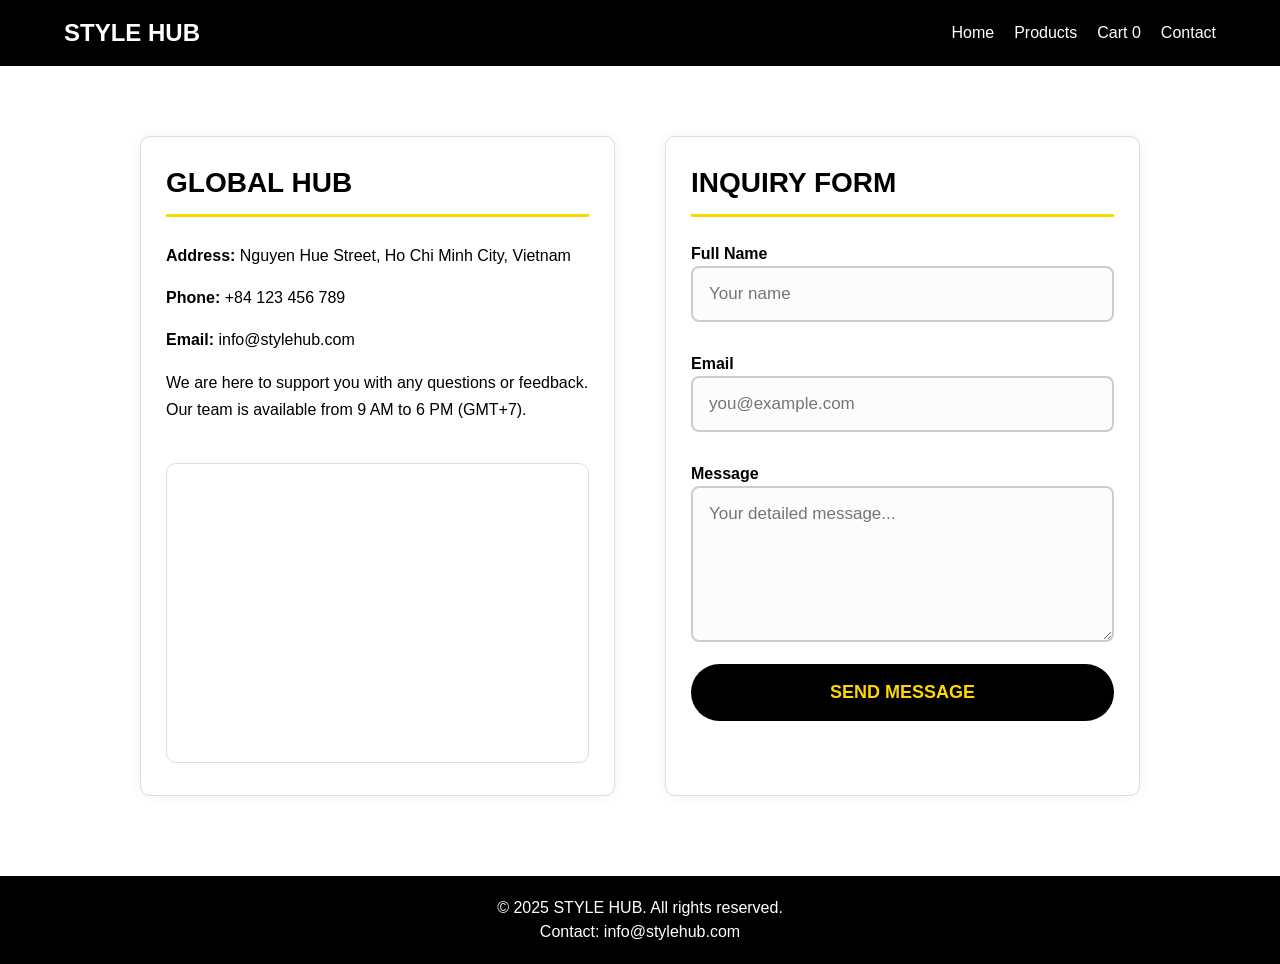
<file: contact.html>
<!DOCTYPE html>
<html lang="en">
<head>
<meta charset="UTF-8" />
<meta name="viewport" content="width=device-width, initial-scale=1.0" />
<title>Contact – STYLE HUB</title>
<link rel="stylesheet" href="css/style.css" />
<style>
/* Contact Section */
.contact-section {
  display: flex;
  gap: 50px;
  margin: 70px auto; /* Tăng margin */
  flex-wrap: wrap;
  justify-content: center;
}
.contact-info, 
.contact-form {
  flex: 1 1 420px;
  background: #fff; /* Nền trắng để làm nổi bật */
  padding: 40px; /* Tăng padding */
  border-radius: 15px; /* Bo góc hơn */
  box-shadow: 0 10px 30px rgba(0,0,0,0.08); /* Shadow sâu và sang */
  max-width: 500px; 
  transition: transform 0.3s ease; 
}
.contact-info:hover, .contact-form:hover {
    transform: translateY(-5px); /* Hiệu ứng hover mạnh hơn */
    box-shadow: 0 15px 40px rgba(0,0,0,0.15);
}
.contact-info h3,
.contact-form h3 {
  margin-bottom: 25px; 
  font-size: 28px; /* Tiêu đề lớn */
  font-weight: 900;
  color: #000;
  border-bottom: 3px solid #FFD700; 
  padding-bottom: 10px;
  text-transform: uppercase;
}
.contact-info p {
  margin-bottom: 15px; 
  line-height: 1.7;
  font-size: 16px;
}
.contact-info strong {
    color: #000;
    font-weight: 700;
}
.contact-info iframe {
  width: 100%;
  height: 300px; /* Tăng chiều cao map */
  border: 1px solid #ddd; 
  border-radius: 10px;
  margin-top: 25px;
}
.contact-form form label {
    font-weight: 700;
    margin-top: 15px;
    display: block;
}
.contact-form form input,
.contact-form form textarea {
  width: 100%;
  padding: 16px; /* Tăng padding input */
  margin-bottom: 15px;
  border-radius: 8px;
  border: 2px solid #ccc; /* Viền dày hơn */
  font-size: 17px; 
  background: #fcfcfc;
  transition: border-color 0.3s, box-shadow 0.3s;
}
.contact-form form input:focus,
.contact-form form textarea:focus {
    border-color: #FFD700; 
    box-shadow: 0 0 5px rgba(255, 215, 0, 0.5);
    background: #fff;
    outline: none;
}
.contact-form form button {
  background: #000;
  color: #FFD700;
  padding: 18px 25px; /* Nút lớn */
  border: none;
  border-radius: 50px; /* Bo tròn hoàn toàn */
  cursor: pointer;
  font-weight: 900;
  font-size: 18px; 
  width: 100%;
  transition: all 0.3s;
  text-transform: uppercase;
}
.contact-form form button:hover { 
    background: #FFD700; /* Đổi màu khi hover */
    color: #000;
    box-shadow: 0 4px 15px rgba(255, 215, 0, 0.4); 
    transform: translateY(-2px);
}

/* Responsive */
@media(max-width:768px){
  .contact-section { flex-direction: column; margin: 40px auto; }
  .contact-info, .contact-form { padding: 25px; }
}
</style>
</head>

<body>

<header>
  <div class="container header-flex">
    <h1 class="logo">STYLE HUB</h1>
    <nav>
      <ul class="menu">
        <li><a href="index.html">Home</a></li>
        <li><a href="products.html">Products</a></li>
        <li><a href="cart.html">Cart <span id="cart-count">0</span></a></li>
        <li><a href="contact.html" class="active">Contact</a></li>
      </ul>
    </nav>
  </div>
</header>

<main class="container">
  <section class="contact-section">

    <div class="contact-info">
      <h3>Global Hub</h3>
      <p><strong>Address:</strong> Nguyen Hue Street, Ho Chi Minh City, Vietnam</p>
      <p><strong>Phone:</strong> +84 123 456 789</p>
      <p><strong>Email:</strong> info@stylehub.com</p>
      <p>We are here to support you with any questions or feedback. Our team is available from 9 AM to 6 PM (GMT+7).</p>

      <iframe 
        src="https://www.google.com/maps/embed?pb=!1m18!1m12!1m3!1d3919.338419739478!2d106.69929907518154!3d10.776897992323034!2m3!1f0!2f0!3f0!3m2!1i1024!2i768!4f13.1!3m3!1m2!1s0x31752ee08b1f9d11%3A0x1b9b8bbd7c9dc54c!2sHo%20Chi%20Minh%20City%2C%20Vietnam!5e0!3m2!1sen!2s!4v1698901234567!5m2!1sen!2s"
        allowfullscreen="" loading="lazy">
      </iframe>
    </div>

    <div class="contact-form">
      <h3>Inquiry Form</h3>

      <form id="contactForm">
        <label for="name">Full Name</label>
        <input type="text" id="name" placeholder="Your name" required />

        <label for="email">Email</label>
        <input type="email" id="email" placeholder="you@example.com" required />

        <label for="message">Message</label>
        <textarea id="message" rows="6" placeholder="Your detailed message..." required></textarea>

        <button type="submit">Send Message</button>
      </form>

      <p id="formMsg" style="margin-top:25px; font-weight:bold; font-size:17px; color:#000; display:none;"></p>
    </div>

  </section>
</main>

<footer>
  <div class="container footer-content">
    <p>© 2025 STYLE HUB. All rights reserved.</p>
    <p>Contact: info@stylehub.com</p>
  </div>
</footer>

<script>
// ===== Cart Count Update (Giữ nguyên) =====
function updateCartCount() {
    let cart = [];
    try { cart = JSON.parse(localStorage.getItem('cart') || '[]'); } 
    catch(e) { cart = []; }
    const total = cart.reduce((a,b)=>a+(b.qty||1),0);
    const span = document.getElementById('cart-count');
    if (span) span.textContent = total;
}
updateCartCount();

// ===== Fake Form Submit (Cải tiến) =====
document.getElementById('contactForm').addEventListener('submit', function(e){
    e.preventDefault();
    const msg = document.getElementById('formMsg');
    msg.style.display = 'block';
    msg.style.backgroundColor = '#FFD700'; // Nền vàng kim
    msg.style.padding = '15px';
    msg.style.borderRadius = '8px';
    msg.textContent = '✅ Thank you for contacting us! Your message has been sent successfully.';
    this.reset();
});
</script>

</body>
</html>
</file>
<file: css/style.css>
/* ===============================
   RESET CƠ BẢN
   =============================== */
* {margin:0; padding:0; box-sizing:border-box; font-family: Arial, sans-serif;}
body {background:#fff; color:#000; line-height:1.5;}
a {text-decoration:none; color:inherit;}

/* ===============================
   CONTAINER CHUNG
   =============================== */
.container {
  width: 90%;
  max-width: 1200px;
  margin: 0 auto;
}

/* ===============================
   HEADER
   =============================== */
header {
  background:#000;
  color:#fff;
  padding:15px 0;
  position: sticky;
  top:0;
  z-index:100;
}
header .header-flex {
  display:flex;
  justify-content:space-between;
  align-items:center;
}
header .logo {
  font-size:24px;
  font-weight:bold;
  color:#fff;
}
header nav ul {
  display:flex;
  list-style:none;
}
header nav ul li {margin-left:20px;}
header nav ul li a {
  color:#fff;
  font-weight:500;
  transition:0.3s;
}
header nav ul li a:hover {color:#FFD700;}

/* ===============================
   HERO / BANNER
   =============================== */
.hero {
  position: relative;
  text-align: center;
  margin-bottom: 50px;
}
.hero-img {
  width: 100%;
  height: 400px;
  object-fit: cover;
  filter: brightness(70%);
}
.hero-content {
  position: absolute;
  top:50%;
  left:50%;
  transform: translate(-50%, -50%);
  color:#fff;
}
.sale-badge {
  background: rgba(255,215,0,0.9);
  color:#000;
  padding:6px 12px;
  border-radius:8px;
  font-weight:bold;
  display:inline-block;
  margin-bottom:12px;
}
.hero-content h1 {font-size:40px; margin-bottom:15px;}
.hero-content .btn {
  background:#FFD700;
  color:#000;
  padding:10px 20px;
  border-radius:6px;
  font-weight:bold;
  transition:0.3s;
}
.hero-content .btn:hover {background:#e6c200;}

/* ===============================
   PRODUCT GRID
   =============================== */
.product-grid {
  display: grid;
  grid-template-columns: repeat(auto-fit,minmax(250px,1fr));
  gap: 20px;
  justify-items: center; /* Căn giữa từng card */
}
.product-card {
  border:1px solid #eee;
  padding:15px;
  text-align:center;
  border-radius:8px;
  transition:0.3s;
  background:#fff;
  cursor:pointer;
}
.product-card:hover {
  box-shadow:0 5px 15px rgba(0,0,0,0.1);
  transform:translateY(-3px);
}
.product-card img {
  width:100%;
  height:250px;
  object-fit:cover;
  border-radius:6px;
  margin-bottom:10px;
}
.product-card h3 {margin:10px 0 5px; font-size:18px; transition:0.3s;}
.product-card .price {font-weight:bold; margin-bottom:5px; font-size:16px; transition:0.3s;}
.product-card .sizes {font-size:14px; color:#555;}
.product-card:hover h3, .product-card:hover .price {color:#FFD700;}

/* ===============================
   FEATURES SECTION
   =============================== */
.features {
  background:#f9f9f9;
  padding:40px 0;
  margin-top:50px;
}
.features-grid {
  display:grid;
  grid-template-columns:repeat(auto-fit,minmax(200px,1fr));
  gap:20px;
  text-align:center;
}
.feature h4 {font-size:18px; margin-bottom:8px; color:#000;}
.feature p {font-size:14px; color:#555;}

/* ===============================
   PRODUCT DETAIL PAGE
   =============================== */
.product-detail {
  display:flex;
  flex-wrap:wrap;
  gap:40px;
  margin:40px auto;
  max-width: 1000px;
}
.product-detail .img-gallery {flex:1 1 400px;}
.product-detail .img-gallery img {width:100%; object-fit:cover; border-radius:8px;}
.product-detail .info {flex:1 1 400px;}
.product-detail .info h1 {font-size:28px; margin-bottom:15px;}
.product-detail .info .price {font-size:22px; font-weight:bold; margin-bottom:10px;}
.product-detail .info .description {font-size:16px; color:#333; margin-bottom:20px; line-height:1.5;}
.product-detail .info .option {margin-bottom:15px;}
.product-detail .info .option label {margin-right:10px;}
.product-detail .info .option select {padding:8px 12px; font-size:14px;}
.product-detail .info .btns {margin-top:20px;}
.product-detail .info .btns button {
  padding:10px 20px;
  font-size:16px;
  border:none;
  border-radius:6px;
  cursor:pointer;
  margin-right:10px;
  transition:0.3s;
}
.product-detail .info .btn-add {background:#000; color:#FFD700;}
.product-detail .info .btn-add:hover {background:#333;}
.product-detail .info .btn-size {background:#FFD700; color:#000;}
.product-detail .info .btn-size:hover {background:#e6c200;}

/* ===============================
   CART PAGE
   =============================== */
.cart-container {
  max-width: 900px;
  margin: 40px auto;
  padding: 25px;
  background: #fff;
  border-radius: 10px;
  box-shadow:0 0 20px rgba(0,0,0,0.06);
}
.cart-table {width:100%; border-collapse:collapse; margin-bottom:20px;}
.cart-table th, .cart-table td {padding:12px; text-align:center; border-bottom:1px solid #eee;}
.cart-table img {width:80px; border-radius:6px;}
.qty-input {width:50px; padding:4px; text-align:center; border-radius:4px; border:1px solid #ccc;}
.btn-remove {background:#FF4C4C; color:#fff; border:none; border-radius:6px; padding:6px 12px; cursor:pointer; transition:0.3s;}
.btn-remove:hover {background:#d13c3c;}
.cart-summary {text-align:right; margin-top:20px; font-size:16px;}
.cart-summary div {margin-bottom:8px;}
.cart-summary .total {font-weight:bold; font-size:18px; margin-top:10px;}
.cart-actions {display:flex; justify-content:flex-end; flex-wrap:wrap; gap:10px; margin-top:20px;}
.btn-checkout, .btn-continue, .btn-submit-order {
  background:#000; color:#FFD700; padding:12px 20px; border:none; border-radius:6px;
  cursor:pointer; margin-top:10px; margin-right:10px; transition:0.3s;
}
.btn-checkout:hover, .btn-continue:hover, .btn-submit-order:hover {background:#333;}
.checkout-form {display:none; margin-top:30px;}
.checkout-form input, .checkout-form textarea {width:100%; padding:10px; margin:10px 0; border-radius:6px; border:1px solid #ccc; font-size:14px;}
.checkout-form label {font-weight:bold;}

/* ===============================
   CONTACT PAGE
   =============================== */
.contact-section {
  display:flex;
  flex-wrap:wrap;
  gap:40px;
  margin:40px auto;
  max-width: 1000px;
  justify-content:center; /* Căn giữa các box */
}
.contact-section .contact-info,
.contact-section .contact-form {
  flex:1 1 400px;
  padding:25px;
  border:1px solid #ddd;
  border-radius:10px;
  background:#fff;
  box-shadow:0 0 15px rgba(0,0,0,0.05);
}

/* ===============================
   FOOTER
   =============================== */
footer {
  margin-top:80px;
  background:#000;
  color:#fff;
  padding:20px 0;
  text-align:center;
}
footer .container {
  display:flex;
  flex-direction:column;
  align-items:center;
}

/* ===============================
   POPUPS
   =============================== */
.popup-confirm, .popup-complete, .size-popup {
  position: fixed;
  top:0; left:0; right:0; bottom:0;
  background: rgba(0,0,0,0.6);
  display:none;
  justify-content:center;
  align-items:center;
  z-index:999;
}
.popup-confirm .popup-content, .popup-complete .popup-content, .size-popup .popup-content {
  background:#fff;
  padding:30px;
  border-radius:8px;
  max-width:400px;
  width:100%;
  text-align:center;
}

/* ===============================
   RESPONSIVE
   =============================== */
@media(max-width:768px){
  .product-detail {flex-direction:column;}
  .product-detail .info, .product-detail .img-gallery {flex:1 1 100%;}
  .contact-section {flex-direction:column; gap:20px; padding:0 10px;}
  .cart-container {width:95%; padding:15px;}
  .product-grid {grid-template-columns:1fr; justify-items:center;}
}
</file>
